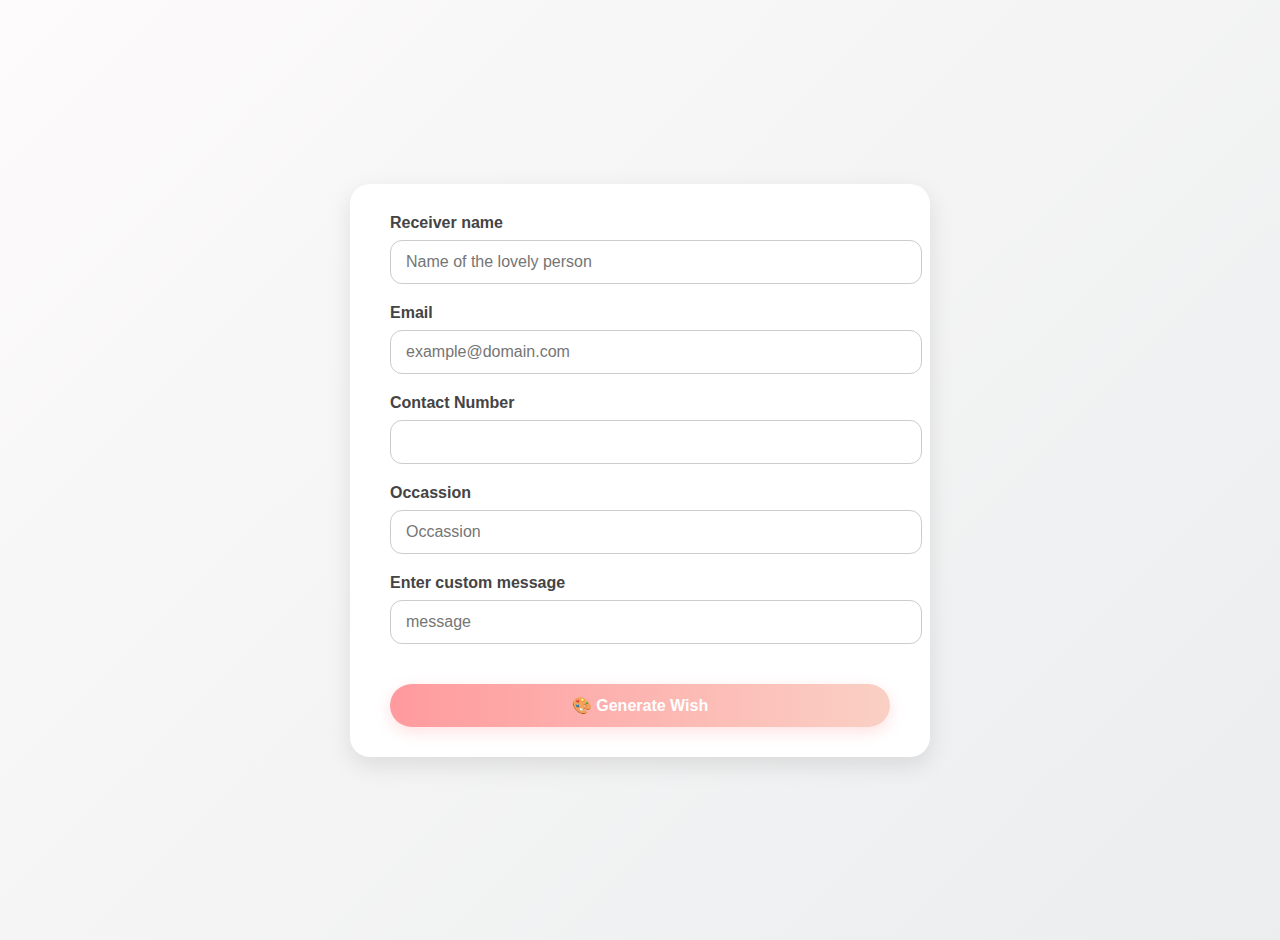
<file: details.html>
<!DOCTYPE html>
<html lang="en">
  <head>
    <meta charset="UTF-8" />
    <meta name="viewport" content="width=device-width, initial-scale=1.0" />
    <title>Details</title>
    <link rel="stylesheet" href="details.css" />
  </head>
  <body>
    <form action="card.html" method="get" class="wish form">
        <div>
            <label for="reciever">Receiver name </label>
            <input
            type="text"
            id="receiver"
            name="reciever"
            required
            placeholder="Name of the lovely person"
            />
        </div>
        <div>
        <label for="reciever-email">Email</label>
        <input
            type="email"
            id="email"
            name="email"
            required
            placeholder="example@domain.com"
            required
            placeholder=" "
        >
        </div>
        <div>
        <label for="number">Contact Number</label>
        <input type="tel" id="contact_number" name="contact_number" maxlength="10" />
        </div>
        <label for="occassion">Occassion</label>
        <input
            type="text"
            id="occassion"
            name="occassion"
            required
            placeholder="Occassion"
        />
        <div>
        <label for="custom" message> Enter custom message</label>
        <input
            type="text"
            id="message"
            rows="5"
            name="message"
            required
            placeholder="message"
        />
        </div>
        <div class="button-group">
            <button type="submit" class="generate-button" >🎨 Generate Wish</button>
           
        </div>
        </form>
        
        </script>
</body>
</html>
</file>
<file: details.css>
/* Reset and Body Styling */
body {
  font-family: 'Segoe UI', sans-serif;
  background: linear-gradient(135deg, #fdfbfb, #ebedee);
  display: flex;
  justify-content: center;
  align-items: center;
  min-height: 100vh;
  margin: 0;
  padding: 20px;
}

/* Form Wrapper */
form.wish.form {
  background: #ffffff;
  padding: 30px 40px;
  border-radius: 20px;
  box-shadow: 0 8px 25px rgba(0, 0, 0, 0.1);
  width: 100%;
  max-width: 500px;
}

/* Input and Label Styling */
form.wish.form label {
  display: block;
  margin-bottom: 8px;
  font-weight: 600;
  color: #444;
}

form.wish.form input {
  width: 100%;
  padding: 12px 15px;
  margin-bottom: 20px;
  border-radius: 12px;
  border: 1px solid #ccc;
  font-size: 1rem;
  transition: all 0.3s ease;
}

form.wish.form input:focus {
  outline: none;
  border-color: #ff69b4;
  box-shadow: 0 0 5px rgba(255, 105, 180, 0.4);
}

/* Button Group Styling */
.button-group {
  display: flex;
  gap: 15px;
  justify-content: center;
  margin-top: 20px;
}

button.generate-button
{
    flex: 1;
    padding: 12px;
    font-size: 1rem;
    font-weight: bold;
    color: white;
    border: none;
    border-radius: 30px;
    cursor: pointer;
    transition: all 0.3s ease;
}

.generate-button {
    background: linear-gradient(to right, #ff9a9e, #fad0c4);
    box-shadow: 0 5px 15px rgba(255, 154, 158, 0.3);
}

.send-button {
    background: linear-gradient(to right, #a18cd1, #fbc2eb);
    box-shadow: 0 5px 15px rgba(161, 140, 209, 0.3);
}

button:hover {
    transform: scale(1.05);
}
</file>
